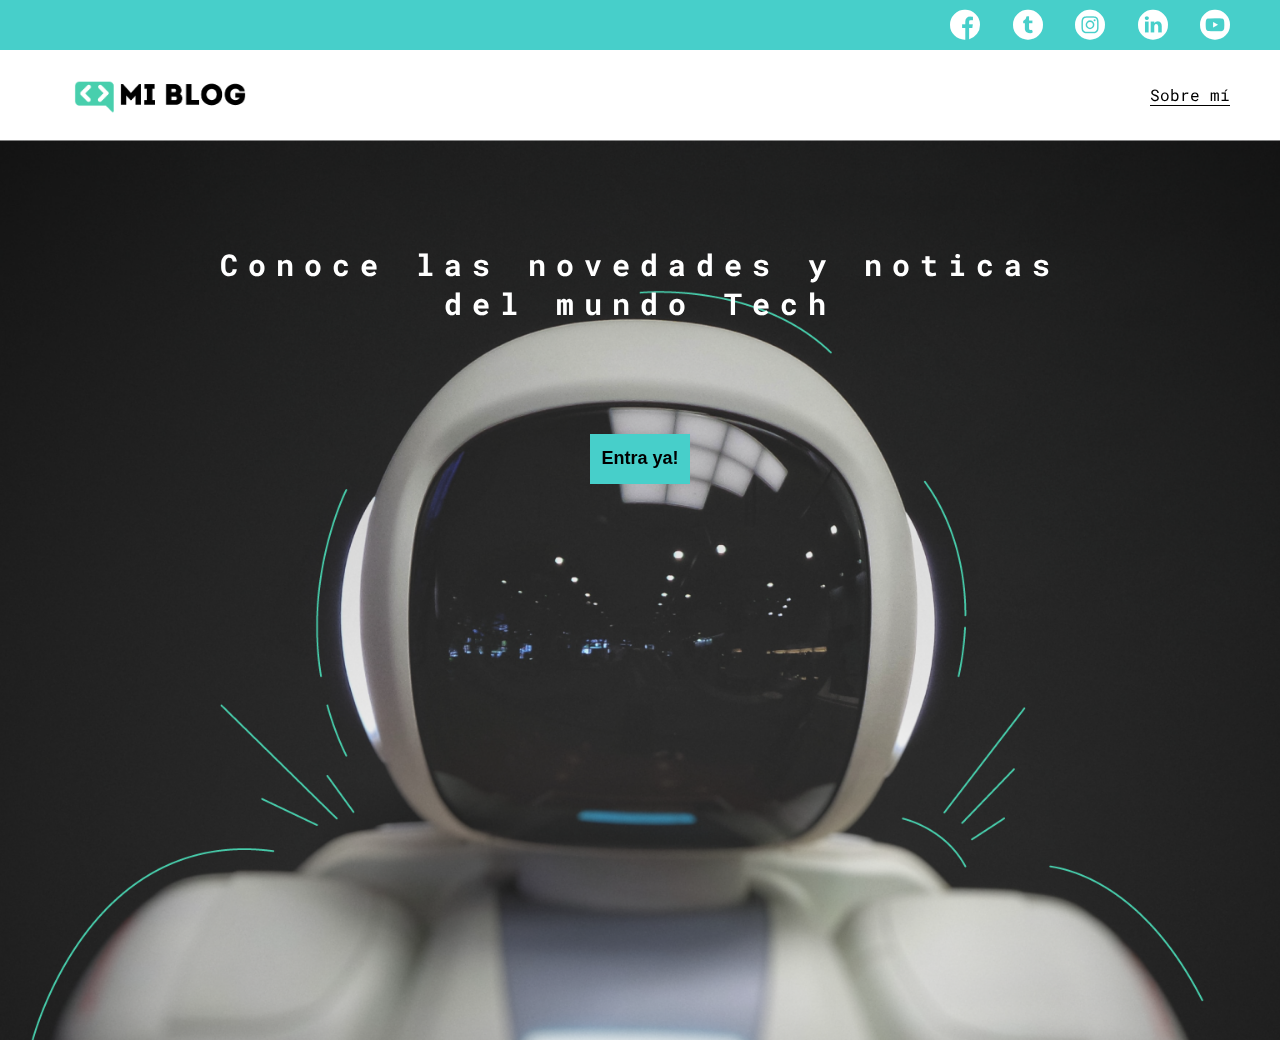
<file: index.html>
<!DOCTYPE html>
<html lang="es">
<head>
    <meta charset="UTF-8">
    <meta name="viewport" content="width=device-width, initial-scale=1.0">
    <link rel="stylesheet" href="css/main.css">
    <link rel="stylesheet" href="css/font/flaticon.css">
    <link rel="stylesheet" href="css/media-queries.css">
    <title>Mi Blog</title>
</head>
<body class="home-body">
    <header>
        <section class="header-icons-container">
            <div class="icons">
                <a href=""><span class="flaticon-001-facebook"></span></a>
                <a href=""><span class="flaticon-002-twitter"></span></a>
                <a href=""><span class="flaticon-011-instagram"></span></a>
                <a href=""><span class="flaticon-010-linkedin"></span></a>
                <a href=""><span class="flaticon-008-youtube"></span></a>
            </div>
        </section>
        <nav>
            <section class="nav-logo-container">
                <a href="/"><img src="assets/img/Logo-negro.png" alt="logo de mi blog"></a>
            </section>
            <section class="profile-link">
                <a href="perfil.html">Sobre mí</a>
            </section>
        </nav>
    </header>
    
    <main class="home-main">
        <section class="main-title">
            <h2 class="home-main-text">Conoce las novedades y noticas del mundo Tech</h2>
            <button class="home-main-button">
                <a class="main-button"href="blogs.html">Entra ya!</a>
            </button>
        </section>
    </main>

</body>
</html>
</file>
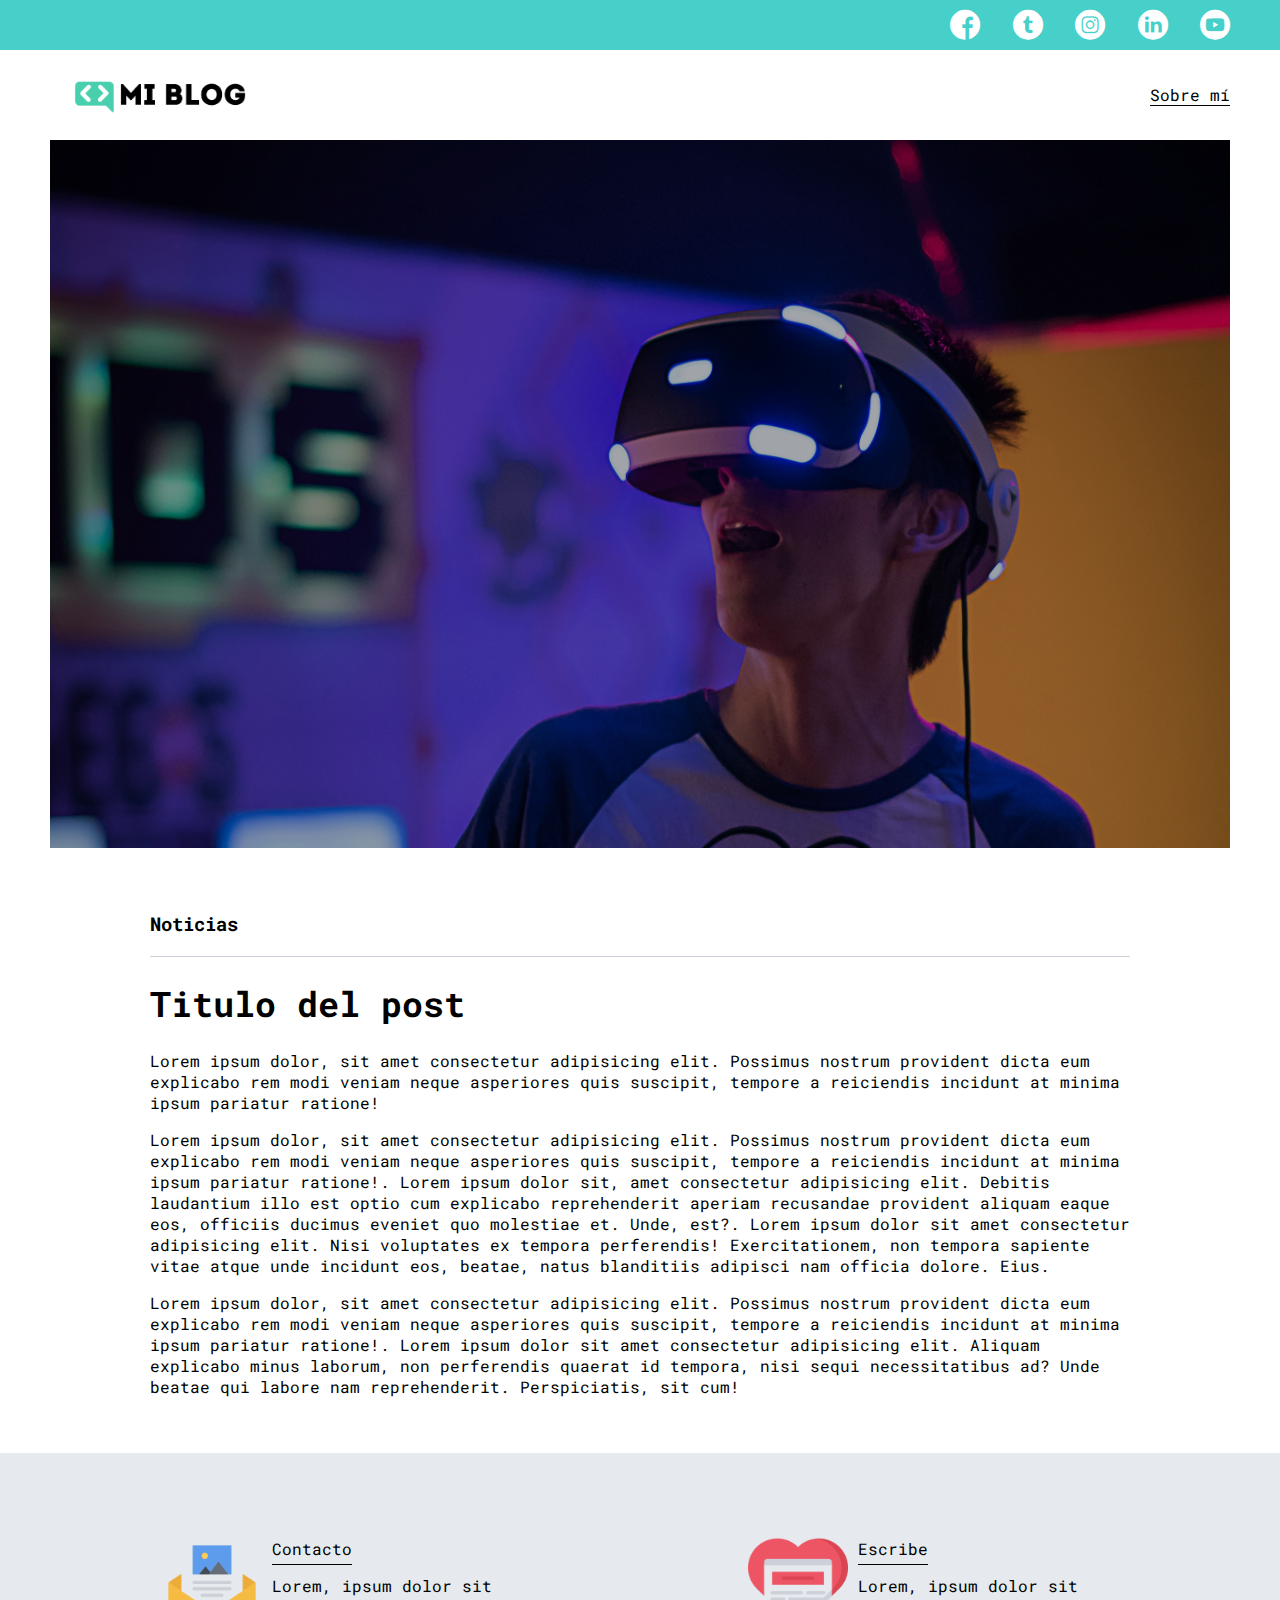
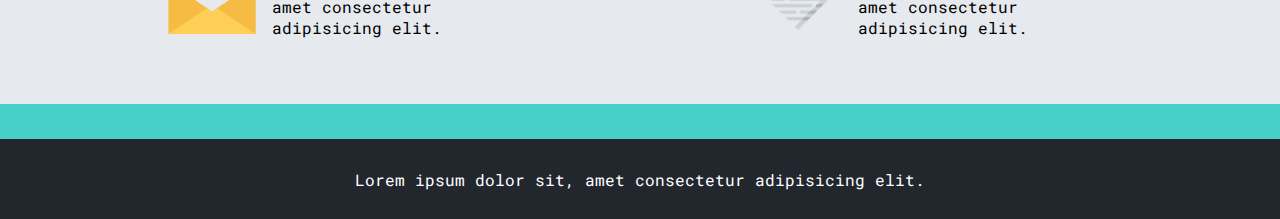
<file: blog.html>
<!DOCTYPE html>
<html lang="es">
<head>
    <meta charset="UTF-8">
    <meta name="viewport" content="width=device-width, initial-scale=1.0">
    <link rel="stylesheet" href="css/main.css">
    <link rel="stylesheet" href="css/font/flaticon.css">
    <link rel="stylesheet" href="css/media-queries.css">
    <title>Mi Blog</title>
</head>
<body >
    <header>
        <section class="header-icons-container">
            <div class="icons">
                <a href=""><span class="flaticon-001-facebook"></span></a>
                <a href=""><span class="flaticon-002-twitter"></span></a>
                <a href=""><span class="flaticon-011-instagram"></span></a>
                <a href=""><span class="flaticon-010-linkedin"></span></a>
                <a href=""><span class="flaticon-008-youtube"></span></a>
            </div>
        </section>
        <nav>
            <section class="nav-logo-container">
                <a href="/"><img src="assets/img/Logo-negro.png" alt="logo de mi blog"></a>
            </section>
            <section class="profile-link">
                <a href="perfil.html">Sobre mí</a>
            </section>
        </nav>
    </header>

    <main>
        <section class="blogpost-img-container">
            <img src="assets/img/post-1.png" alt="">
        </section>

        <section class="blogpost-main-container">
            <div class="grid-container">
                <h3>Noticias</h3>
                <article>
                    <h1>Titulo del post</h1>
                    <p>Lorem ipsum dolor, sit amet consectetur adipisicing elit. Possimus nostrum provident dicta eum explicabo rem modi veniam neque asperiores quis suscipit, tempore a reiciendis incidunt at minima ipsum pariatur ratione!</p>
                    <p>Lorem ipsum dolor, sit amet consectetur adipisicing elit. Possimus nostrum provident dicta eum explicabo rem modi veniam neque asperiores quis suscipit, tempore a reiciendis incidunt at minima ipsum pariatur ratione!. Lorem ipsum dolor sit, amet consectetur adipisicing elit. Debitis laudantium illo est optio cum explicabo reprehenderit aperiam recusandae provident aliquam eaque eos, officiis ducimus eveniet quo molestiae et. Unde, est?. Lorem ipsum dolor sit amet consectetur adipisicing elit. Nisi voluptates ex tempora perferendis! Exercitationem, non tempora sapiente vitae atque unde incidunt eos, beatae, natus blanditiis adipisci nam officia dolore. Eius.</p>
                    <p>Lorem ipsum dolor, sit amet consectetur adipisicing elit. Possimus nostrum provident dicta eum explicabo rem modi veniam neque asperiores quis suscipit, tempore a reiciendis incidunt at minima ipsum pariatur ratione!. Lorem ipsum dolor sit amet consectetur adipisicing elit. Aliquam explicabo minus laborum, non perferendis quaerat id tempora, nisi sequi necessitatibus ad? Unde beatae qui labore nam reprehenderit. Perspiciatis, sit cum!</p>
                </article>
            </div>
        </section>

        <section class="contact-main-container">
            <div>
                <img src="assets/img/013-newsletter.png" alt="">
                <div class="contact-left">
                    <a href="#">Contacto</a>
                    <p>Lorem, ipsum dolor sit amet consectetur adipisicing elit.</p>
                </div>
            </div>
            <div>
                <img src="assets/img/006-like.png" alt="">
                <div class="contact-right">
                    <a href="#">Escribe</a>
                    <p>Lorem, ipsum dolor sit amet consectetur adipisicing elit.</p>
                </div>
            </div>
        </section>
    </main>

    <footer>
        <p>Lorem ipsum dolor sit, amet consectetur adipisicing elit.</p>
    </footer>
</body>
</html>
</file>
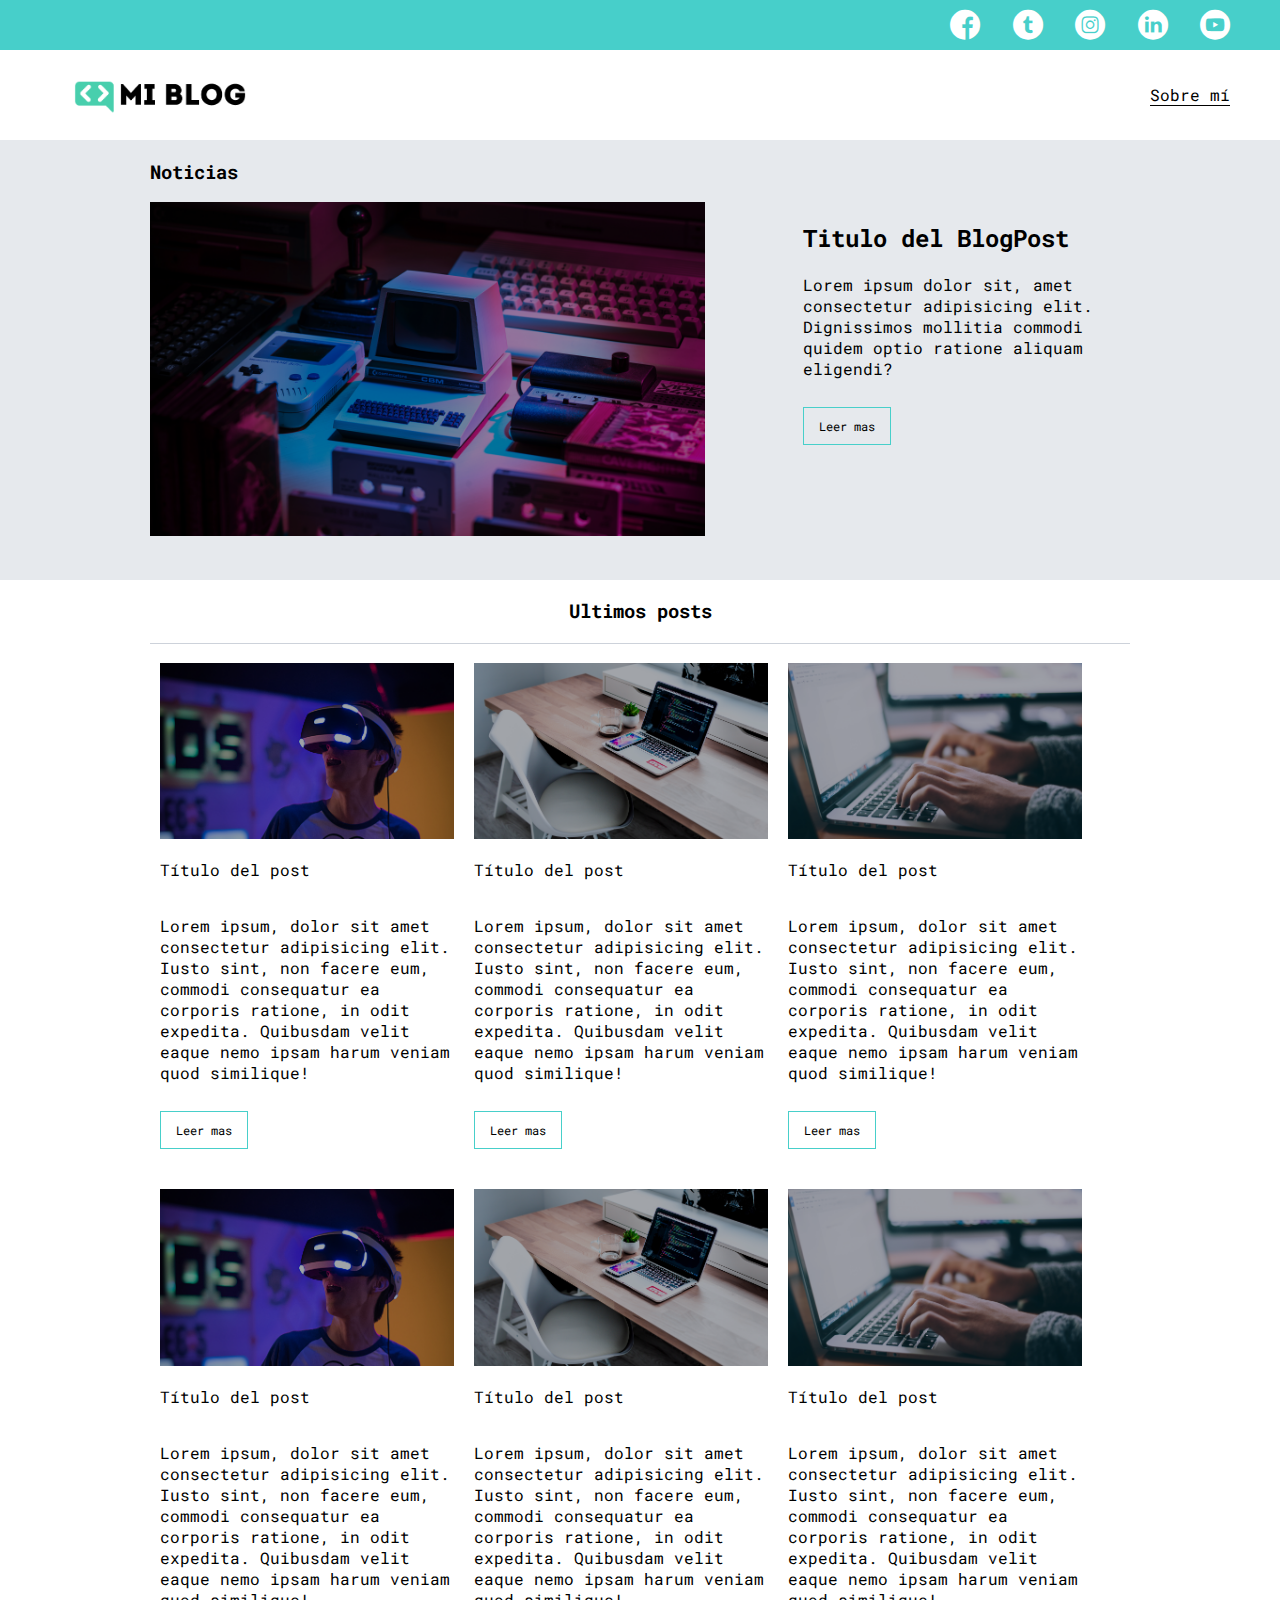
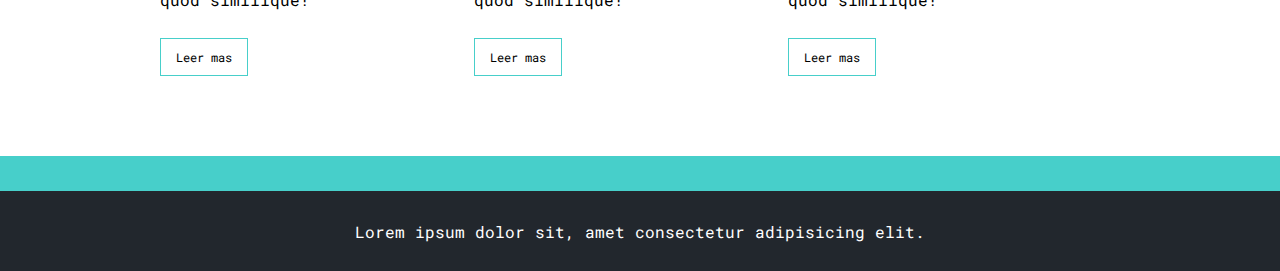
<file: blogs.html>
<!DOCTYPE html>
<html lang="es">
<head>
    <meta charset="UTF-8">
    <meta name="viewport" content="width=device-width, initial-scale=1.0">
    <link rel="stylesheet" href="css/main.css">
    <link rel="stylesheet" href="css/font/flaticon.css">
    <link rel="stylesheet" href="css/media-queries.css">
    <title>Mi Blog</title>
</head>
<body >
    <header>
        <section class="header-icons-container">
            <div class="icons">
                <a href=""><span class="flaticon-001-facebook"></span></a>
                <a href=""><span class="flaticon-002-twitter"></span></a>
                <a href=""><span class="flaticon-011-instagram"></span></a>
                <a href=""><span class="flaticon-010-linkedin"></span></a>
                <a href=""><span class="flaticon-008-youtube"></span></a>
            </div>
        </section>
        <nav>
            <section class="nav-logo-container">
                <a href="/"><img src="assets/img/Logo-negro.png" alt="logo de mi blog"></a>
            </section>
            <section class="profile-link">
                <a href="perfil.html">Sobre mí</a>
            </section>
        </nav>
    </header>

    <main class="blogs-main">
        <section class="blogs-news-container">
            <div class="grid-container blogs-main-new">
                <h3>Noticias</h3>
                <div class="blogs-news-img-container">
                    <img src="assets/img/main-news-img.png" alt="">
                </div>
                <div class="blogs-news-info-container">
                    <h2>Titulo del BlogPost</h2>
                    <p>Lorem ipsum dolor sit, amet consectetur adipisicing elit. Dignissimos mollitia commodi quidem optio ratione aliquam eligendi?</p>
                    <a href="" class="blogs-button">Leer mas</a>
                </div>
            </div>
        </section>
        <section class="blogs-posts-container">
            <div class="grid-container">
                <h3>Ultimos posts</h3>
                <article class="post-container">
                    <img src="assets/img/post-1.png" alt="">
                    <p>Título del post</p>
                    <p>Lorem ipsum, dolor sit amet consectetur adipisicing elit. Iusto sint, non facere eum, commodi consequatur ea corporis ratione, in odit expedita. Quibusdam velit eaque nemo ipsam harum veniam quod similique!</p>
                    <a href="blog.html" class="blogs-button">Leer mas</a>
                </article>
                <article class="post-container">
                    <img src="assets/img/post-2.png" alt="">
                    <p>Título del post</p>
                    <p>Lorem ipsum, dolor sit amet consectetur adipisicing elit. Iusto sint, non facere eum, commodi consequatur ea corporis ratione, in odit expedita. Quibusdam velit eaque nemo ipsam harum veniam quod similique!</p>
                    <a href="blog.html" class="blogs-button">Leer mas</a>
                </article>
                <article class="post-container">
                    <img src="assets/img/post-3.png" alt="">
                    <p>Título del post</p>
                    <p>Lorem ipsum, dolor sit amet consectetur adipisicing elit. Iusto sint, non facere eum, commodi consequatur ea corporis ratione, in odit expedita. Quibusdam velit eaque nemo ipsam harum veniam quod similique!</p>
                    <a href="blog.html" class="blogs-button">Leer mas</a>
                </article>
                <article class="post-container">
                    <img src="assets/img/post-1.png" alt="">
                    <p>Título del post</p>
                    <p>Lorem ipsum, dolor sit amet consectetur adipisicing elit. Iusto sint, non facere eum, commodi consequatur ea corporis ratione, in odit expedita. Quibusdam velit eaque nemo ipsam harum veniam quod similique!</p>
                    <a href="blog.html" class="blogs-button">Leer mas</a>
                </article>
                <article class="post-container">
                    <img src="assets/img/post-2.png" alt="">
                    <p>Título del post</p>
                    <p>Lorem ipsum, dolor sit amet consectetur adipisicing elit. Iusto sint, non facere eum, commodi consequatur ea corporis ratione, in odit expedita. Quibusdam velit eaque nemo ipsam harum veniam quod similique!</p>
                    <a href="blog.html" class="blogs-button">Leer mas</a>
                </article>
                <article class="post-container">
                    <img src="assets/img/post-3.png" alt="">
                    <p>Título del post</p>
                    <p>Lorem ipsum, dolor sit amet consectetur adipisicing elit. Iusto sint, non facere eum, commodi consequatur ea corporis ratione, in odit expedita. Quibusdam velit eaque nemo ipsam harum veniam quod similique!</p>
                    <a href="blog.html" class="blogs-button">Leer mas</a>
                </article>
            </div>
        </section>
    </main>

    <footer>
        <p>Lorem ipsum dolor sit, amet consectetur adipisicing elit.</p>
    </footer>
</body>
</html>
</file>
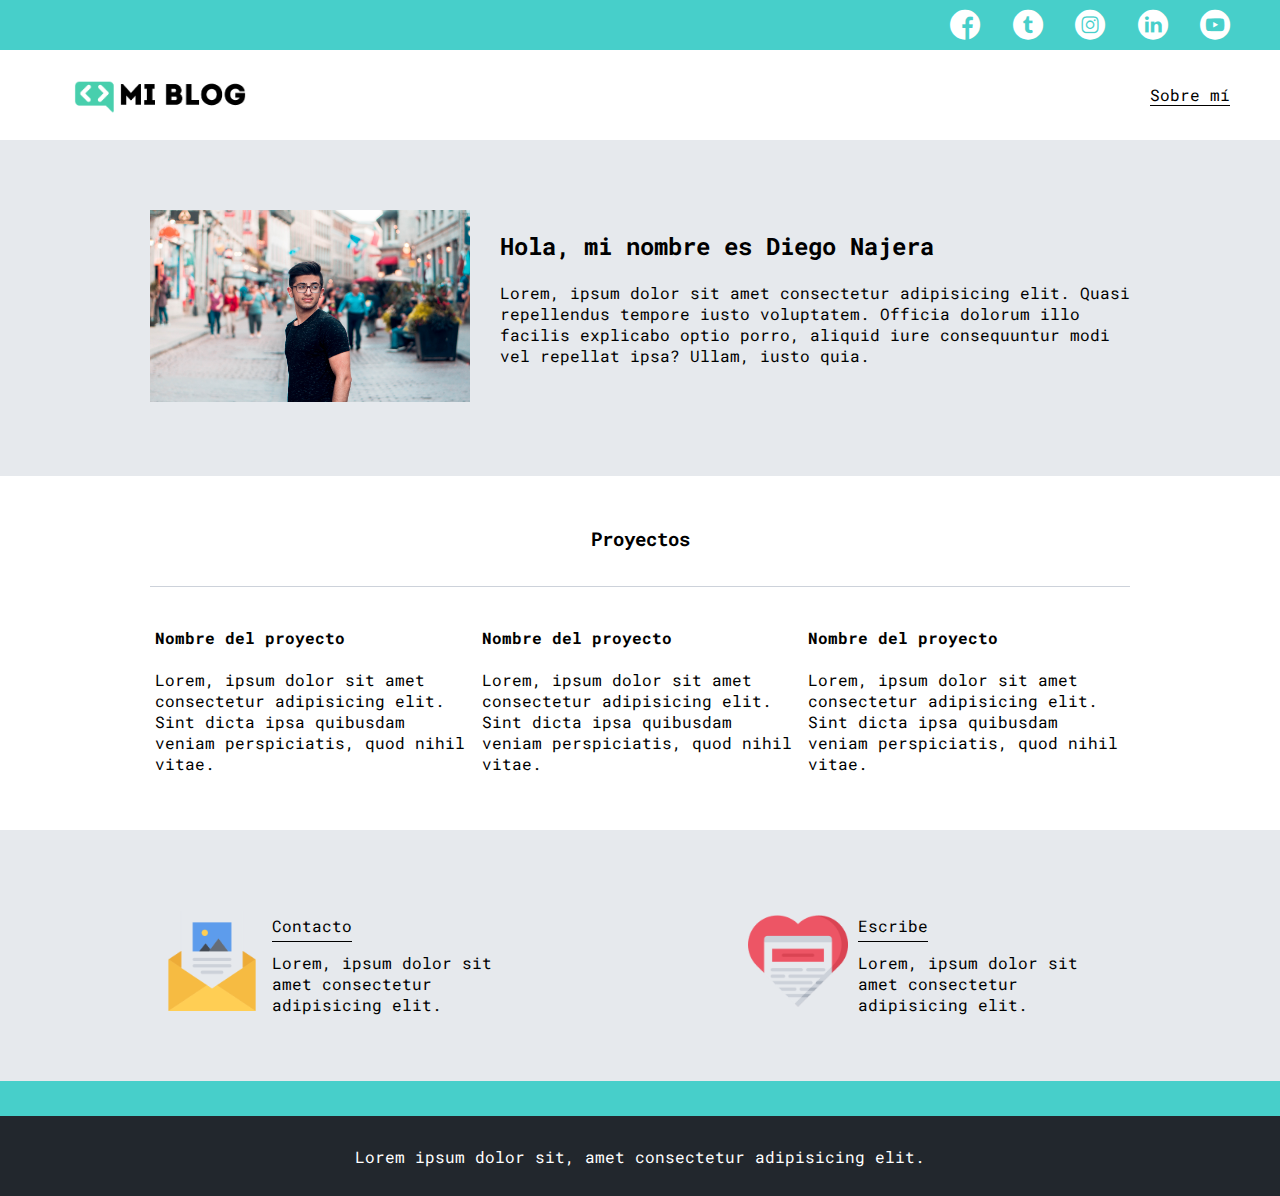
<file: perfil.html>
<!DOCTYPE html>
<html lang="es">
<head>
    <meta charset="UTF-8">
    <meta name="viewport" content="width=device-width, initial-scale=1.0">
    <link rel="stylesheet" href="css/main.css">
    <link rel="stylesheet" href="css/font/flaticon.css">
    <link rel="stylesheet" href="css/media-queries.css">
    <title>Mi Blog</title>
</head>
<body >
    <header>
        <section class="header-icons-container">
            <div class="icons">
                <a href=""><span class="flaticon-001-facebook"></span></a>
                <a href=""><span class="flaticon-002-twitter"></span></a>
                <a href=""><span class="flaticon-011-instagram"></span></a>
                <a href=""><span class="flaticon-010-linkedin"></span></a>
                <a href=""><span class="flaticon-008-youtube"></span></a>
            </div>
        </section>
        <nav>
            <section class="nav-logo-container">
                <a href="/"><img src="assets/img/Logo-negro.png" alt="logo de mi blog"></a>
            </section>
            <section class="profile-link">
                <a href="perfil.html">Sobre mí</a>
            </section>
        </nav>
    </header>

    <main>

        <section class="profile-main-container">
            <div class="grid-container profile-container">
                <div>
                    <img src="assets/img/profile-pic.jpg" alt="">
                </div>
                <div>
                    <h2>Hola, mi nombre es Diego Najera</h2>
                    <p>Lorem, ipsum dolor sit amet consectetur adipisicing elit. Quasi repellendus tempore iusto voluptatem. Officia dolorum illo facilis explicabo optio porro, aliquid iure consequuntur modi vel repellat ipsa? Ullam, iusto quia.</p>
                </div>
            </div>
        </section>

        <section class="profile-main-projects">
            <div class="grid-container">
                <h3>Proyectos</h3>
                <div class="projects-main-container">
                    <article class="project-container">
                        <h4>Nombre del proyecto</h4>
                        <p>Lorem, ipsum dolor sit amet consectetur adipisicing elit. Sint dicta ipsa quibusdam veniam perspiciatis, quod nihil vitae.</p>
                    </article>
                    <article class="project-container">
                        <h4>Nombre del proyecto</h4>
                        <p>Lorem, ipsum dolor sit amet consectetur adipisicing elit. Sint dicta ipsa quibusdam veniam perspiciatis, quod nihil vitae.</p>
                    </article>
                    <article class="project-container">
                        <h4>Nombre del proyecto</h4>
                        <p>Lorem, ipsum dolor sit amet consectetur adipisicing elit. Sint dicta ipsa quibusdam veniam perspiciatis, quod nihil vitae.</p>
                    </article>
                </div>
            </div>
        </section>

        <section class="contact-main-container">
            <div>
                <img src="assets/img/013-newsletter.png" alt="">
                <div class="contact-left">
                    <a href="#">Contacto</a>
                    <p>Lorem, ipsum dolor sit amet consectetur adipisicing elit.</p>
                </div>
            </div>
            <div>
                <img src="assets/img/006-like.png" alt="">
                <div class="contact-right">
                    <a href="#">Escribe</a>
                    <p>Lorem, ipsum dolor sit amet consectetur adipisicing elit.</p>
                </div>
            </div>
        </section>
    </main>

    <footer>
        <p>Lorem ipsum dolor sit, amet consectetur adipisicing elit.</p>
    </footer>
</body>
</html>
</file>
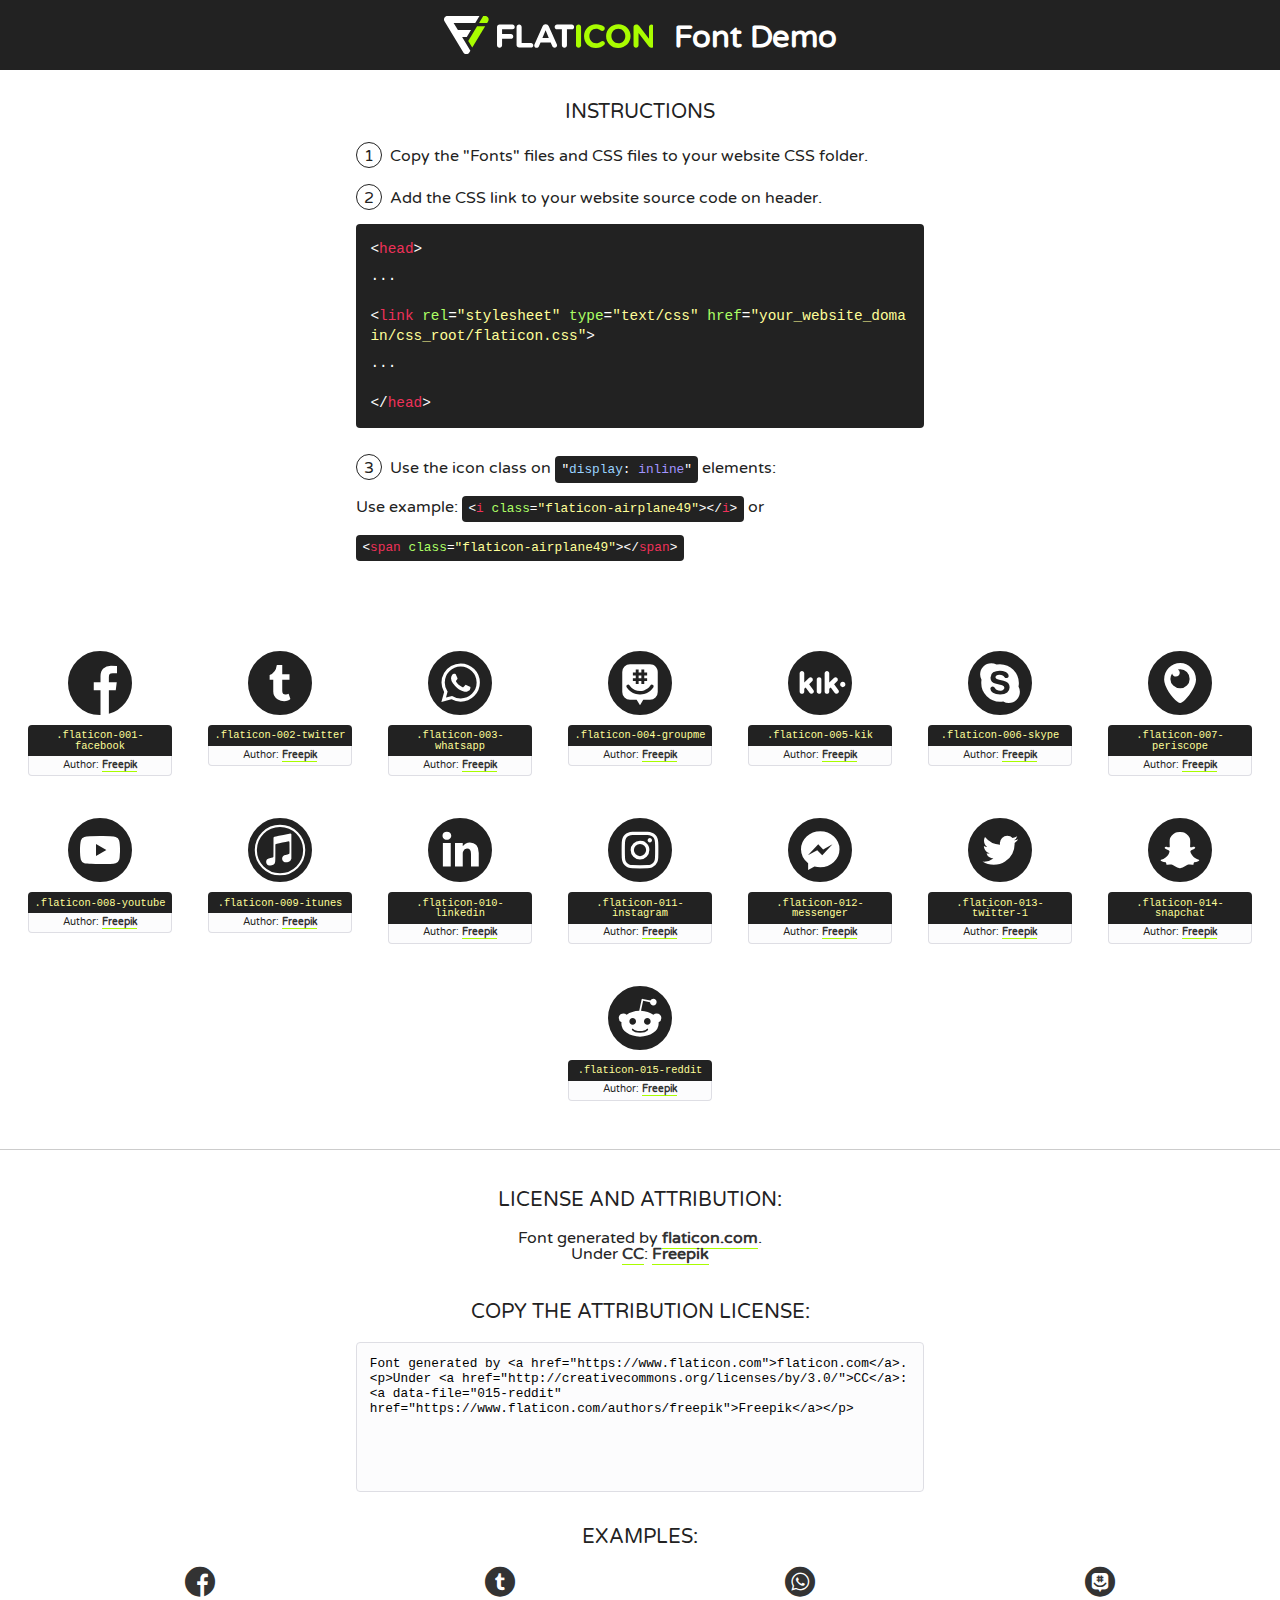
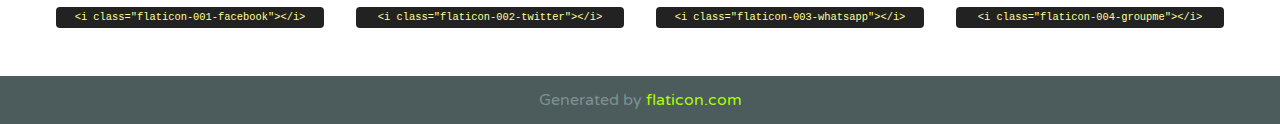
<file: css/font/flaticon.html>
<!DOCTYPE html>
<!--
  Flaticon icon font: Flaticon
  Creation date: 20/12/2018 09:27
-->
<html>
<!DOCTYPE html>
<html>

<head>
    <title>Flaticon WebFont</title>
    <link href="http://fonts.googleapis.com/css?family=Varela+Round" rel="stylesheet" type="text/css" />
    <link rel="stylesheet" type="text/css" href="flaticon.css">
    <meta charset="UTF-8">
    <style>
    html, body, div, span, applet, object, iframe,
    h1, h2, h3, h4, h5, h6, p, blockquote, pre,
    a, abbr, acronym, address, big, cite, code,
    del, dfn, em, img, ins, kbd, q, s, samp,
    small, strike, strong, sub, sup, tt, var,
    b, u, i, center,
    dl, dt, dd, ol, ul, li,
    fieldset, form, label, legend,
    table, caption, tbody, tfoot, thead, tr, th, td,
    article, aside, canvas, details, embed, 
    figure, figcaption, footer, header, hgroup, 
    menu, nav, output, ruby, section, summary,
    time, mark, audio, video {
        margin: 0;
        padding: 0;
        border: 0;
        font-size: 100%;
        font: inherit;
        vertical-align: baseline;
    }
    /* HTML5 display-role reset for older browsers */
    article, aside, details, figcaption, figure, 
    footer, header, hgroup, menu, nav, section {
        display: block;
    }
    body {
        line-height: 1;
    }
    ol, ul {
        list-style: none;
    }
    blockquote, q {
        quotes: none;
    }
    blockquote:before, blockquote:after,
    q:before, q:after {
        content: '';
        content: none;
    }
    table {
        border-collapse: collapse;
        border-spacing: 0;
    }
    body {
        font-family: 'Varela Round', Helvetica, Arial, sans-serif;
        font-size: 16px;
        color: #222;
    }
    a {
        color: #333;
        border-bottom: 1px solid #a9fd00;
        font-weight: bold;
        text-decoration: none;
    }
    * {
        -moz-box-sizing: border-box;
        -webkit-box-sizing: border-box;
        box-sizing: border-box;
        margin: 0;
        padding: 0;
    }
    [class^="flaticon-"]:before, [class*=" flaticon-"]:before, [class^="flaticon-"]:after, [class*=" flaticon-"]:after {
        font-family: Flaticon;
        font-size: 30px;
        font-style: normal;
        margin-left: 20px;
        color: #333;
    }
    .wrapper {
        max-width: 600px;
        margin: auto;
        padding: 0 1em;
    }
    .title {
        font-size: 1.25em;
        text-align: center;
        margin-bottom: 1em;
        text-transform: uppercase;
    }
    header {
        text-align: center;
        background-color: #222;
        color: #fff;
        padding: 1em;
    }
    header .logo {
        width: 210px;
        height: 38px;
        display: inline-block;
        vertical-align: middle;
        margin-right: 1em;
        border: none;
    }
    header strong {
        font-size: 1.95em;
        font-weight: bold;
        vertical-align: middle;
        margin-top: 5px;
        display: inline-block;
    }
    .demo {
        margin: 2em auto;
        line-height: 1.25em;
    }
    .demo ul li {
        margin-bottom: 1em;
    }
    .demo ul li .num {
        color: #222;
        border-radius: 20px;
        display: inline-block;
        width: 26px;
        padding: 3px;
        height: 26px;
        text-align: center;
        margin-right: 0.5em;
        border: 1px solid #222;
    }
    .demo ul li code {
        background-color: #222;
        border-radius: 4px;
        padding: 0.25em 0.5em;
        display: inline-block;
        color: #fff;
        font-family: Consolas,Monaco,Lucida Console,Liberation Mono,DejaVu Sans Mono,Bitstream Vera Sans Mono,Courier New, monospace;
        font-weight: lighter;
        margin-top: 1em;
        font-size: 0.8em;
        word-break: break-all;
    }
    .demo ul li code.big {
        padding: 1em;
        font-size: 0.9em;
    }
    .demo ul li code .red {
        color: #EF3159;
    }
    .demo ul li code .green {
        color: #ACFF65;
    }
    .demo ul li code .yellow {
        color: #FFFF99;
    }
    .demo ul li code .blue {
        color: #99D3FF;
    }
    .demo ul li code .purple {
        color: #A295FF;
    }
    .demo ul li code .dots {
        margin-top: 0.5em;
        display: block;
    }
    #glyphs {
        border-bottom: 1px solid #ccc;
        padding: 2em 0;
        text-align: center;
    }
    .glyph {
        display: inline-block;
        width: 9em;
        margin: 1em;
        text-align: center;
        vertical-align: top;
        background: #FFF;
    }
    .glyph .glyph-icon {
        padding: 10px;
        display: block;
        font-family:"Flaticon";
        font-size: 64px;
        line-height: 1;
    }
    .glyph .glyph-icon:before {
        font-size: 64px;
        color: #222;
        margin-left: 0;
    }
    .class-name {
        font-size: 0.65em;
        background-color: #222;
        color: #fff;
        border-radius: 4px 4px 0 0;
        padding: 0.5em;
        color: #FFFF99;
        font-family: Consolas,Monaco,Lucida Console,Liberation Mono,DejaVu Sans Mono,Bitstream Vera Sans Mono,Courier New, monospace;
    }
    .author-name {
        font-size: 0.6em;
        background-color: #fcfcfd;
        border: 1px solid #DEDEE4;
        border-top: 0;
        border-radius: 0 0 4px 4px;
        padding: 0.5em;
    }
    .class-name:last-child {
        font-size: 10px;
        color:#888;
    }
    .class-name:last-child a {
        font-size: 10px;
        color:#555;
    }
    .class-name:last-child a:hover {
        color:#a9fd00;
    }
    .glyph > input {
        display: block;
        width: 100px;
        margin: 5px auto;
        text-align: center;
        font-size: 12px;
        cursor: text;
    }
    .glyph > input.icon-input {
        font-family:"Flaticon";
        font-size: 16px;
        margin-bottom: 10px;
    }
    .attribution .title {
        margin-top: 2em;
    }
    .attribution textarea {
        background-color: #fcfcfd;
        padding: 1em;
        border: none;
        box-shadow: none;
        border: 1px solid #DEDEE4;
        border-radius: 4px;
        resize: none;
        width: 100%;
        height: 150px;
        font-size: 0.8em;
        font-family: Consolas,Monaco,Lucida Console,Liberation Mono,DejaVu Sans Mono,Bitstream Vera Sans Mono,Courier New, monospace;
        -webkit-appearance: none;
    }
    .iconsuse {
        margin: 2em auto;
        text-align: center;
        max-width: 1200px;
    }
    .iconsuse:after {
        content: '';
        display: table;
        clear: both;
    }
    .iconsuse .image {
        float: left;
        width: 25%;
        padding: 0 1em;
    }
    .iconsuse .image p {
        margin-bottom: 1em;
    }
    .iconsuse .image span {
        display: block;
        font-size: 0.65em;
        background-color: #222;
        color: #fff;
        border-radius: 4px;
        padding: 0.5em;
        color: #FFFF99;
        margin-top: 1em;
        font-family: Consolas,Monaco,Lucida Console,Liberation Mono,DejaVu Sans Mono,Bitstream Vera Sans Mono,Courier New, monospace;
    }
    #footer {
        text-align: center;
        background-color: #4C5B5C;
        color: #7c9192;
        padding: 1em;
    }
    #footer a {
        border: none;
        color: #a9fd00;
        font-weight: normal;
    }
    @media (max-width: 960px) {
        .iconsuse .image {
            width: 50%;
        }
    }
    @media (max-width: 560px) {
        .iconsuse .image {
            width: 100%;
        }
    }
    </style>
</head>

<body class="characters-off">

    <header>
        <a href="https://www.flaticon.com" target="_blank" class="logo">
            <svg version="1.1" xmlns="http://www.w3.org/2000/svg" xmlns:xlink="http://www.w3.org/1999/xlink" xmlns:a="http://ns.adobe.com/AdobeSVGViewerExtensions/3.0/" viewBox="0 0 560.875 102.036" enable-background="new 0 0 560.875 102.036" xml:space="preserve">
                <defs>
                </defs>
                <g>
                    <g class="letters">
                        <path fill="#ffffff" d="M141.596,29.675c0-3.777,2.985-6.767,6.764-6.767h34.438c3.426,0,6.15,2.728,6.15,6.15
                        c0,3.43-2.724,6.149-6.15,6.149h-27.674v13.091h23.719c3.429,0,6.151,2.724,6.151,6.15c0,3.43-2.723,6.149-6.151,6.149h-23.719
                        v17.574c0,3.773-2.986,6.761-6.764,6.761c-3.779,0-6.764-2.989-6.764-6.761V29.675z"></path>
                        <path fill="#ffffff" d="M193.844,29.149c0-3.781,2.985-6.767,6.764-6.767c3.776,0,6.763,2.985,6.763,6.767v42.957h25.039
                        c3.426,0,6.149,2.726,6.149,6.153c0,3.425-2.723,6.15-6.149,6.15h-31.802c-3.779,0-6.764-2.986-6.764-6.768V29.149z"></path>
                        <path fill="#ffffff" d="M241.891,75.71l21.438-48.407c1.492-3.341,4.215-5.357,7.906-5.357h0.792
                        c3.686,0,6.323,2.017,7.815,5.357l21.439,48.407c0.436,0.967,0.701,1.845,0.701,2.723c0,3.602-2.809,6.501-6.414,6.501
                        c-3.161,0-5.269-1.845-6.499-4.655l-4.132-9.661h-27.059l-4.301,10.102c-1.144,2.631-3.426,4.214-6.237,4.214
                        c-3.517,0-6.24-2.81-6.24-6.325C241.1,77.64,241.451,76.677,241.891,75.71z M279.932,58.666l-8.521-20.297l-8.526,20.297H279.932
                        z"></path>
                        <path fill="#ffffff" d="M314.864,35.387H301.86c-3.429,0-6.239-2.813-6.239-6.238c0-3.429,2.811-6.24,6.239-6.24h39.533
                        c3.426,0,6.237,2.811,6.237,6.24c0,3.425-2.811,6.238-6.237,6.238h-13.001v42.785c0,3.773-2.99,6.761-6.764,6.761
                        c-3.779,0-6.764-2.989-6.764-6.761V35.387z"></path>
                        <path fill="#A9FD00" d="M352.615,29.149c0-3.781,2.985-6.767,6.767-6.767c3.774,0,6.761,2.985,6.761,6.767v49.024
                        c0,3.773-2.987,6.761-6.761,6.761c-3.781,0-6.767-2.989-6.767-6.761V29.149z"></path>
                        <path fill="#A9FD00" d="M374.132,53.836v-0.179c0-17.481,13.178-31.801,32.065-31.801c9.22,0,15.459,2.458,20.557,6.238
                        c1.402,1.054,2.637,2.985,2.637,5.357c0,3.692-2.985,6.59-6.681,6.59c-1.845,0-3.071-0.702-4.044-1.319
                        c-3.776-2.813-7.729-4.393-12.562-4.393c-10.364,0-17.831,8.611-17.831,19.154v0.173c0,10.542,7.291,19.329,17.831,19.329
                        c5.715,0,9.492-1.756,13.359-4.834c1.049-0.874,2.458-1.491,4.039-1.491c3.429,0,6.325,2.813,6.325,6.236
                        c0,2.106-1.056,3.78-2.282,4.834c-5.539,4.834-12.036,7.733-21.878,7.733C387.572,85.464,374.132,71.493,374.132,53.836z"></path>
                        <path fill="#A9FD00" d="M433.009,53.836v-0.179c0-17.481,13.79-31.801,32.766-31.801c18.981,0,32.592,14.143,32.592,31.628v0.173
                        c0,17.483-13.785,31.807-32.769,31.807C446.625,85.464,433.009,71.32,433.009,53.836z M484.224,53.836v-0.179
                        c0-10.539-7.725-19.326-18.626-19.326c-10.893,0-18.449,8.611-18.449,19.154v0.173c0,10.542,7.73,19.329,18.626,19.329
                        C476.676,72.986,484.224,64.378,484.224,53.836z"></path>
                        <path fill="#A9FD00" d="M506.233,29.321c0-3.774,2.99-6.763,6.767-6.763h1.401c3.252,0,5.183,1.583,7.029,3.953l26.093,34.265
                        V29.059c0-3.692,2.99-6.677,6.681-6.677c3.683,0,6.671,2.985,6.671,6.677v48.934c0,3.78-2.987,6.765-6.764,6.765h-0.436
                        c-3.257,0-5.188-1.581-7.034-3.953l-27.056-35.492v32.944c0,3.687-2.985,6.676-6.678,6.676c-3.683,0-6.673-2.989-6.673-6.676
                        V29.321z"></path>
                    </g>
                    <g class="insignia">
                        <path fill="#ffffff" d="M48.372,56.137h12.517l11.156-18.537H37.186L25.688,18.539h57.825L94.668,0H9.271
                        C5.925,0,2.842,1.801,1.198,4.716c-1.644,2.907-1.593,6.482,0.134,9.343l50.38,83.501c1.678,2.781,4.689,4.476,7.938,4.476
                        c3.246,0,6.257-1.695,7.935-4.476l2.898-4.804L48.372,56.137z"></path>
                        <g class="i">
                            <path fill="#A9FD00" d="M93.575,18.539h0.031v0.004l21.652,0.004l2.705-4.488c1.727-2.861,1.778-6.436,0.133-9.343
                            C116.454,1.801,113.371,0,110.026,0h-5.294L93.575,18.539z"></path>
                            <polygon fill="#A9FD00" points="88.291,27.356 64.725,66.486 75.519,84.404 109.942,27.356"></polygon>
                        </g>
                    </g>
                </g>
            </svg>
        </a>
        <strong>Font Demo</strong>
    </header>


    <section class="demo wrapper">

        <p class="title">Instructions</p>

        <ul>
            <li>
                <span class="num">1</span>Copy the "Fonts" files and CSS files to your website CSS folder.
            </li>
            <li>
                <span class="num">2</span>Add the CSS link to your website source code on header.
                <code class="big">
                    &lt;<span class="red">head</span>&gt;
                    <br/><span class="dots">...</span>
                    <br/>&lt;<span class="red">link</span> <span class="green">rel</span>=<span class="yellow">"stylesheet"</span> <span class="green">type</span>=<span class="yellow">"text/css"</span> <span class="green">href</span>=<span class="yellow">"your_website_domain/css_root/flaticon.css"</span>&gt;
                    <br/><span class="dots">...</span>
                    <br/>&lt;/<span class="red">head</span>&gt;
                </code>
            </li>

            <li>
                <p>
                    <span class="num">3</span>Use the icon class on <code>"<span class="blue">display</span>:<span class="purple"> inline</span>"</code> elements:
                    <br />
                    Use example: <code>&lt;<span class="red">i</span> <span class="green">class</span>=<span class="yellow">&quot;flaticon-airplane49&quot;</span>&gt;&lt;/<span class="red">i</span>&gt;</code> or <code>&lt;<span class="red">span</span> <span class="green">class</span>=<span class="yellow">&quot;flaticon-airplane49&quot;</span>&gt;&lt;/<span class="red">span</span>&gt;</code>
            </li>
        </ul>

    </section>




   <section id="glyphs">          
    
      
        <div class="glyph"><div class="glyph-icon flaticon-001-facebook"></div>
            <div class="class-name">.flaticon-001-facebook</div>
            <div class="author-name">Author: <a data-file="001-facebook" href="https://www.flaticon.com/authors/freepik">Freepik</a> </div> 
        </div>        
        
        <div class="glyph"><div class="glyph-icon flaticon-002-twitter"></div>
            <div class="class-name">.flaticon-002-twitter</div>
            <div class="author-name">Author: <a data-file="002-twitter" href="https://www.flaticon.com/authors/freepik">Freepik</a> </div> 
        </div>        
        
        <div class="glyph"><div class="glyph-icon flaticon-003-whatsapp"></div>
            <div class="class-name">.flaticon-003-whatsapp</div>
            <div class="author-name">Author: <a data-file="003-whatsapp" href="https://www.flaticon.com/authors/freepik">Freepik</a> </div> 
        </div>        
        
        <div class="glyph"><div class="glyph-icon flaticon-004-groupme"></div>
            <div class="class-name">.flaticon-004-groupme</div>
            <div class="author-name">Author: <a data-file="004-groupme" href="https://www.flaticon.com/authors/freepik">Freepik</a> </div> 
        </div>        
        
        <div class="glyph"><div class="glyph-icon flaticon-005-kik"></div>
            <div class="class-name">.flaticon-005-kik</div>
            <div class="author-name">Author: <a data-file="005-kik" href="https://www.flaticon.com/authors/freepik">Freepik</a> </div> 
        </div>        
        
        <div class="glyph"><div class="glyph-icon flaticon-006-skype"></div>
            <div class="class-name">.flaticon-006-skype</div>
            <div class="author-name">Author: <a data-file="006-skype" href="https://www.flaticon.com/authors/freepik">Freepik</a> </div> 
        </div>        
        
        <div class="glyph"><div class="glyph-icon flaticon-007-periscope"></div>
            <div class="class-name">.flaticon-007-periscope</div>
            <div class="author-name">Author: <a data-file="007-periscope" href="https://www.flaticon.com/authors/freepik">Freepik</a> </div> 
        </div>        
        
        <div class="glyph"><div class="glyph-icon flaticon-008-youtube"></div>
            <div class="class-name">.flaticon-008-youtube</div>
            <div class="author-name">Author: <a data-file="008-youtube" href="https://www.flaticon.com/authors/freepik">Freepik</a> </div> 
        </div>        
        
        <div class="glyph"><div class="glyph-icon flaticon-009-itunes"></div>
            <div class="class-name">.flaticon-009-itunes</div>
            <div class="author-name">Author: <a data-file="009-itunes" href="https://www.flaticon.com/authors/freepik">Freepik</a> </div> 
        </div>        
        
        <div class="glyph"><div class="glyph-icon flaticon-010-linkedin"></div>
            <div class="class-name">.flaticon-010-linkedin</div>
            <div class="author-name">Author: <a data-file="010-linkedin" href="https://www.flaticon.com/authors/freepik">Freepik</a> </div> 
        </div>        
        
        <div class="glyph"><div class="glyph-icon flaticon-011-instagram"></div>
            <div class="class-name">.flaticon-011-instagram</div>
            <div class="author-name">Author: <a data-file="011-instagram" href="https://www.flaticon.com/authors/freepik">Freepik</a> </div> 
        </div>        
        
        <div class="glyph"><div class="glyph-icon flaticon-012-messenger"></div>
            <div class="class-name">.flaticon-012-messenger</div>
            <div class="author-name">Author: <a data-file="012-messenger" href="https://www.flaticon.com/authors/freepik">Freepik</a> </div> 
        </div>        
        
        <div class="glyph"><div class="glyph-icon flaticon-013-twitter-1"></div>
            <div class="class-name">.flaticon-013-twitter-1</div>
            <div class="author-name">Author: <a data-file="013-twitter-1" href="https://www.flaticon.com/authors/freepik">Freepik</a> </div> 
        </div>        
        
        <div class="glyph"><div class="glyph-icon flaticon-014-snapchat"></div>
            <div class="class-name">.flaticon-014-snapchat</div>
            <div class="author-name">Author: <a data-file="014-snapchat" href="https://www.flaticon.com/authors/freepik">Freepik</a> </div> 
        </div>        
        
        <div class="glyph"><div class="glyph-icon flaticon-015-reddit"></div>
            <div class="class-name">.flaticon-015-reddit</div>
            <div class="author-name">Author: <a data-file="015-reddit" href="https://www.flaticon.com/authors/freepik">Freepik</a> </div> 
        </div>        
        

    </section>



    <section class="attribution wrapper"   style="text-align:center;">

      <div class="title">License and attribution:</div><div class="attrDiv">Font generated by <a href="https://www.flaticon.com">flaticon.com</a>. <div><p>Under <a href="http://creativecommons.org/licenses/by/3.0/">CC</a>: <a data-file="015-reddit" href="https://www.flaticon.com/authors/freepik">Freepik</a></p>  </div>
      </div>
      <div class="title">Copy the Attribution License:</div>

    <textarea onclick="this.focus();this.select();">Font generated by &lt;a href=&quot;https://www.flaticon.com&quot;&gt;flaticon.com&lt;/a&gt;. <p>Under <a href="http://creativecommons.org/licenses/by/3.0/">CC</a>: <a data-file="015-reddit" href="https://www.flaticon.com/authors/freepik">Freepik</a></p>  
     </textarea>

    </section>

    <section class="iconsuse">

          <div class="title">Examples:</div>            
             
            <div class="image">
                <p>
                    <i class="glyph-icon flaticon-001-facebook"></i> 
                    <span>&lt;i class=&quot;flaticon-001-facebook&quot;&gt;&lt;/i&gt;</span>
                </p>
            </div>
            
            <div class="image">
                <p>
                    <i class="glyph-icon flaticon-002-twitter"></i> 
                    <span>&lt;i class=&quot;flaticon-002-twitter&quot;&gt;&lt;/i&gt;</span>
                </p>
            </div>
            
            <div class="image">
                <p>
                    <i class="glyph-icon flaticon-003-whatsapp"></i> 
                    <span>&lt;i class=&quot;flaticon-003-whatsapp&quot;&gt;&lt;/i&gt;</span>
                </p>
            </div>
            
            <div class="image">
                <p>
                    <i class="glyph-icon flaticon-004-groupme"></i> 
                    <span>&lt;i class=&quot;flaticon-004-groupme&quot;&gt;&lt;/i&gt;</span>
                </p>
            </div>
                       
        </div>
                            
    </section>

<div id="footer">
    <div>Generated by <a href="https://www.flaticon.com">flaticon.com</a>
    </div>
</div>



</body>
</html>
</file>
<file: css/main.css>
@import url('https://fonts.googleapis.com/css?family=Roboto+Mono:400,500,700|Roboto+Slab:400,700|Roboto:400,500,700,900&display=swap');

body {
    font-family: 'Roboto Mono', monospace;
    margin: 0;
    padding: 0;
}

a {
    text-decoration: none;
    display: inline;
    color: black;
}

.home-body {
    position: fixed;
    top: 0;
    bottom: 0;
    left: 0;
    right: 0;
}

.grid-container {
    max-width: 980px;
    margin: auto;
}

header {
    width: 100%;
    height: 140px;
    display: grid;
    grid-template-rows: 1fr 1fr;
}

header .header-icons-container {
    width: 100%;
    height: 50px;
    display: grid;
    background-color: #47cfca;
}

header .header-icons-container .icons {
    width: 300px;
    height: auto;
    display: flex;
    justify-items: flex-end;
    align-items: center;
    justify-content: space-between;
    justify-self: end;
    margin-right: 50px;
}

header .header-icons-container span {
    color: white;
}

nav {
    display: grid;
    grid-template-columns: 1fr 1fr;
    height: 90px;
}

nav .nav-logo-container {
    margin-left: 50px;
}

nav .nav-logo-container img {
    width: 220px;
    margin-top: 10px;
}

nav .profile-link {
    display: flex;
    align-items: center;
    justify-content: flex-end;
    margin-right: 50px;
}

nav .profile-link a {
    color: black;
    border-bottom: 1px solid black;
}

.home-main {
    display: grid;
    grid-template-columns: 1fr 4fr 1fr;
    height: 100%;
    background-image: url('../assets/img/Cover.png');
    background-repeat: no-repeat;
    background-position: center;
    background-size: cover;
}

.home-main section {
    display: grid;
    grid-column: 2;
    justify-items: center;
    height: 350px;
    margin-top: 80px;
}

.home-main-text {
    font-family: 'Roboto mono', monospace;
    font-size: 30px;
    font-weight: 700px;
    letter-spacing: 10px;
    text-align: center;
    color: white;
}

.home-main-button {
    width: 100px;
    height: 50px;
    background-color: #47cfca;
    border: none;
    display: grid;
    align-items: center;
}

.home-main-button a {
    font-weight: 700;
    font-size: 18px;
}

.blogs-main {
    display: grid;
}

.blogs-news-container {
    background-color: #e6e9ed;
    padding: 0px 50px 40px;
}

.blogs-main-new {
    display: grid;
    grid-template-columns: 2fr 1fr;
    grid-template-rows: 2fr;
}

.blogs-news-img-container {
    grid-column: 1;
}

.blogs-news-img-container img {
    width: 85%;
}

.blogs-news-info-container {
    grid-column: 2;
}

.blogs-news-info-container p {
    margin-bottom: 35px;
}

.blogs-posts-container {
    padding: 0 50px 40px;
}

.blogs-posts-container h3{
    border-bottom: 1px solid #cdd2da;
    padding-bottom: 20px;
    text-align: center;
    grid
}

.blogs-button {
    border: 1px solid #47cfca;
    padding: 10px 15px;
    font-size: 12px;
}

.blogs-posts-container .post-container{
    display: inline-block;
    padding-left: 10px;
    max-width: 30%;
    margin-bottom: 50px;
}

.blogs-posts-container .post-container p{
    margin-bottom: 35px;
}

.blogs-posts-container .post-container img{
    width: 100%;
}

footer {
    width: 100%;
    height: 80px;
    background-color: #22272d;
    border-top: 35px solid #47cfca;
    text-align: center;
}

footer p {
    margin-top: 30px;
    color: white;
}

.blogpost-img-container {
    padding: 0 50px 40px;
}

.blogpost-img-container img{
    width: 100%;
}

.blogpost-main-container {
    padding: 0 50px 40px;
}

.blogpost-main-container h3{
    border-bottom: 1px solid #cdd2da;
    padding-bottom: 20px;
}

.blogpost-main-container article h1{
    font-size: 35px;
}

.contact-main-container {
    width: 100%;
    /* min-height: 200px; */
    background-color: #e6e9ed;
    text-align: center;
    padding-bottom: 50px;
}

.contact-main-container div {
    display: inline-block;
    width: 45%;
    height: 100%;
    margin: auto;
}

.contact-main-container div a {
    border-bottom: 1px solid black;
    padding-bottom: 5px;
}

.contact-main-container .contact-left, .contact-right {
    text-align: initial;
    margin-top: 85px;
}

.contact-main-container img {
    width: 100px;
}

.profile-main-container .profile-container {
    display: flex;
}

.profile-main-container {
    padding: 70px 40px;
    background-color: #e6e9ed;
    margin-bottom: 50px;
}

.profile-main-container img {
    width: 320px;
    margin-right: 30px;
}

.profile-main-projects {
    padding: 0 50px 40px;
}

.profile-main-projects h3 {
    border-bottom: 1px solid #cdd2da;
    padding-bottom: 35px;
    text-align: center;
}

.projects-main-container {
    display: grid;
    grid-template-columns: 1fr 1fr 1fr;
}

.project-container {
    padding: 0 5px;
}
</file>
<file: css/font/flaticon.css>
/*
  	Flaticon icon font: Flaticon
  	Creation date: 20/12/2018 09:27
  	*/

@font-face {
  font-family: "Flaticon";
  src: url("./Flaticon.eot");
  src: url("./Flaticon.eot?#iefix") format("embedded-opentype"),
       url("./Flaticon.woff") format("woff"),
       url("./Flaticon.ttf") format("truetype"),
       url("./Flaticon.svg#Flaticon") format("svg");
  font-weight: normal;
  font-style: normal;
}

@media screen and (-webkit-min-device-pixel-ratio:0) {
  @font-face {
    font-family: "Flaticon";
    src: url("./Flaticon.svg#Flaticon") format("svg");
  }
}

[class^="flaticon-"]:before, [class*=" flaticon-"]:before,
[class^="flaticon-"]:after, [class*=" flaticon-"]:after {   
  font-family: Flaticon;
        font-size: 30px;
font-style: normal;
margin-left: 20px;
}

.flaticon-001-facebook:before { content: "\f100"; }
.flaticon-002-twitter:before { content: "\f101"; }
.flaticon-003-whatsapp:before { content: "\f102"; }
.flaticon-004-groupme:before { content: "\f103"; }
.flaticon-005-kik:before { content: "\f104"; }
.flaticon-006-skype:before { content: "\f105"; }
.flaticon-007-periscope:before { content: "\f106"; }
.flaticon-008-youtube:before { content: "\f107"; }
.flaticon-009-itunes:before { content: "\f108"; }
.flaticon-010-linkedin:before { content: "\f109"; }
.flaticon-011-instagram:before { content: "\f10a"; }
.flaticon-012-messenger:before { content: "\f10b"; }
.flaticon-013-twitter-1:before { content: "\f10c"; }
.flaticon-014-snapchat:before { content: "\f10d"; }
.flaticon-015-reddit:before { content: "\f10e"; }
</file>
<file: css/media-queries.css>
@media (max-width: 900px) {

    .blogs-main-new {
        grid-template-columns: 1fr;
        grid-template-rows: 3fr;
    }

    .blogs-news-img-container {
        grid-row: 2;
    }

    .blogs-news-info-container {
        grid-column: 1;
        grid-row: 3;
    }

    .blogs-posts-container .post-container {
        max-width: 45%;
    }

    .projects-main-container {
        grid-template-columns: 1fr 2fr;
        grid-template-rows: 2fr;
    }

    .profile-main-container .profile-container {
        display: block;
    }
}

@media (max-width: 600px) {


    .blogs-posts-container .post-container {
        max-width: 95%;
    }
}
</file>
